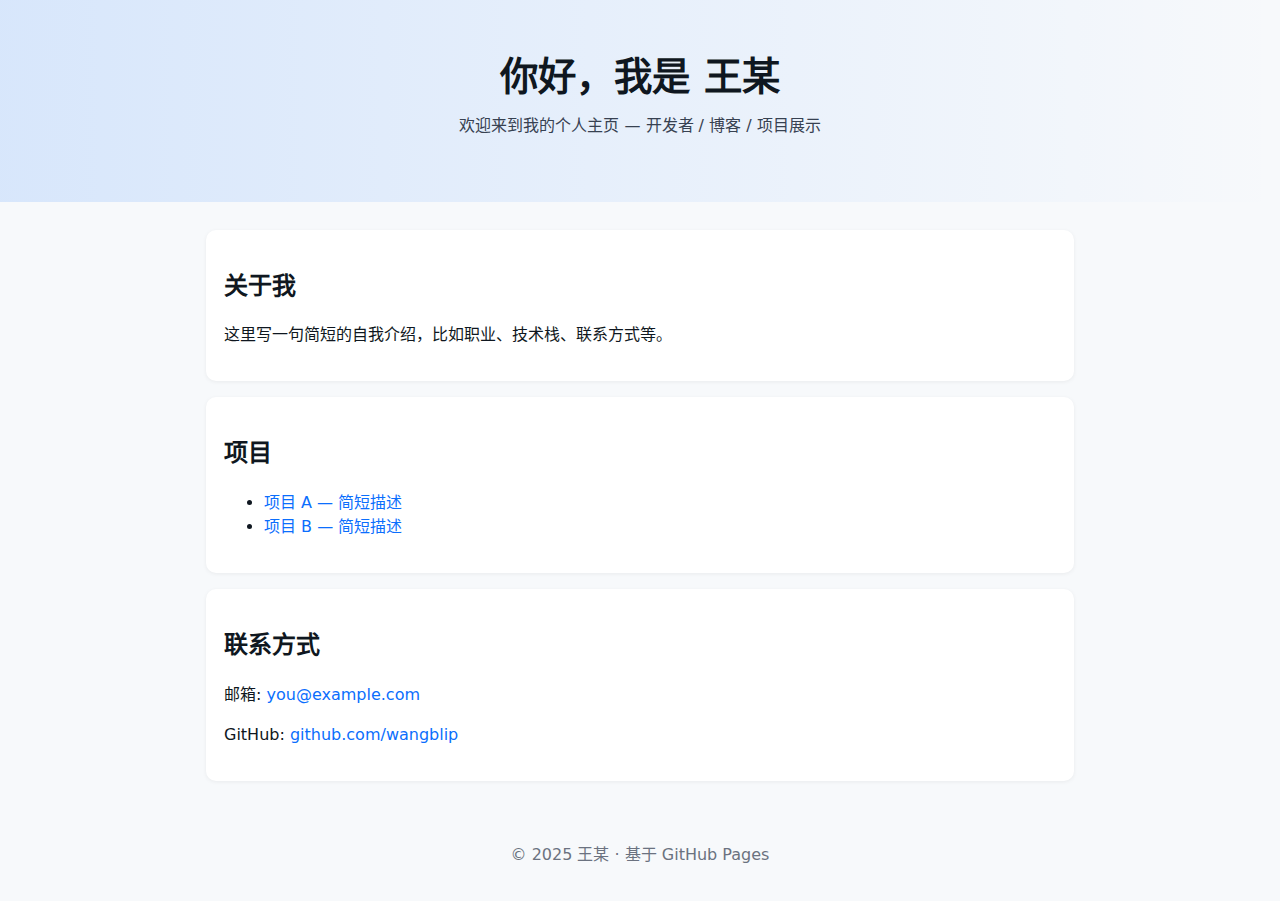
<file: index.html>
<!doctype html>
<html lang="zh-CN">
<head>
  <meta charset="utf-8" />
  <meta name="viewport" content="width=device-width,initial-scale=1" />
  <title>王某的个人主页</title>
  <link rel="stylesheet" href="style.css" />
</head>
<body>
  <header class="site-header">
    <h1>你好，我是 王某</h1>
    <p class="subtitle">欢迎来到我的个人主页 — 开发者 / 博客 / 项目展示</p>
  </header>

  <main class="content">
    <section class="about">
      <h2>关于我</h2>
      <p>这里写一句简短的自我介绍，比如职业、技术栈、联系方式等。</p>
    </section>

    <section class="projects">
      <h2>项目</h2>
      <ul>
        <li><a href="#">项目 A — 简短描述</a></li>
        <li><a href="#">项目 B — 简短描述</a></li>
      </ul>
    </section>

    <section class="contact">
      <h2>联系方式</h2>
      <p>邮箱: <a href="mailto:you@example.com">you@example.com</a></p>
      <p>GitHub: <a href="https://github.com/wangblip" target="_blank">github.com/wangblip</a></p>
    </section>
  </main>

  <footer class="site-footer">
    <p>© 2025 王某 · 基于 GitHub Pages</p>
  </footer>
</body>
</html>
</file>
<file: style.css>
:root{
  --bg:#f7f9fb;
  --card:#ffffff;
  --accent:#0b6efd;
  --text:#0f1720;
}
*{box-sizing:border-box}
body{
  margin:0;
  font-family:Inter,system-ui,-apple-system,"Segoe UI",Roboto,"Helvetica Neue",Arial;
  background:var(--bg);
  color:var(--text);
  line-height:1.5;
}
.site-header{
  background:linear-gradient(90deg, #0b6efd22, transparent);
  padding:48px 20px;
  text-align:center;
}
.site-header h1{margin:0;font-size:clamp(1.6rem,3vw,2.6rem)}
.subtitle{margin-top:8px;color:#374151}
.content{
  max-width:900px;
  margin:28px auto;
  padding:0 16px;
}
section{
  background:var(--card);
  padding:18px;
  border-radius:10px;
  margin-bottom:16px;
  box-shadow:0 1px 4px rgba(2,6,23,0.06);
}
a{color:var(--accent);text-decoration:none}
.site-footer{text-align:center;padding:18px;color:#6b7280}
</file>
